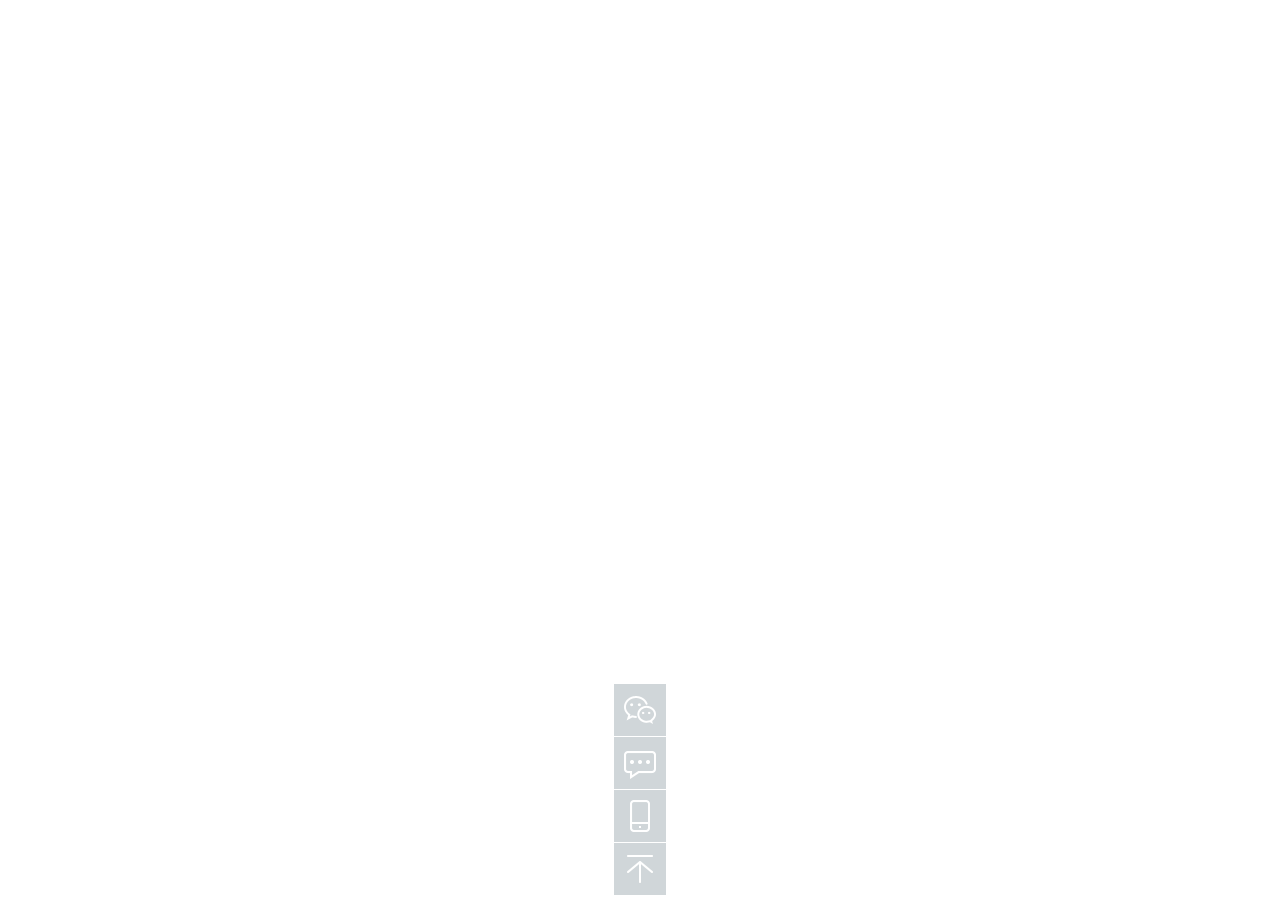
<file: index.html>
<!DOCTYPE html>
<html lang="zh-CN">
<head>
	<meta charset="UTF-8">
	<title>底部工具栏</title>
	<link rel="stylesheet" type="text/css" href="css/style.css">
</head>
<body>
	<div class="toolbar">
		<a href="javascript:void()" class="toolbar-item toolbar-weixin">
			<span class="toolbar-layer"></span>
		</a>
		<a href="javascript:void()" class="toolbar-item toolbar-feedback"></a>
		<a href="javascript:void()" class="toolbar-item toolbar-app">
			<span class="toolbar-layer"></span>
		</a>
		<a href="javascript:void()" class="toolbar-item toolbar-top"></a>
	</div>
</body>
</html>
</file>
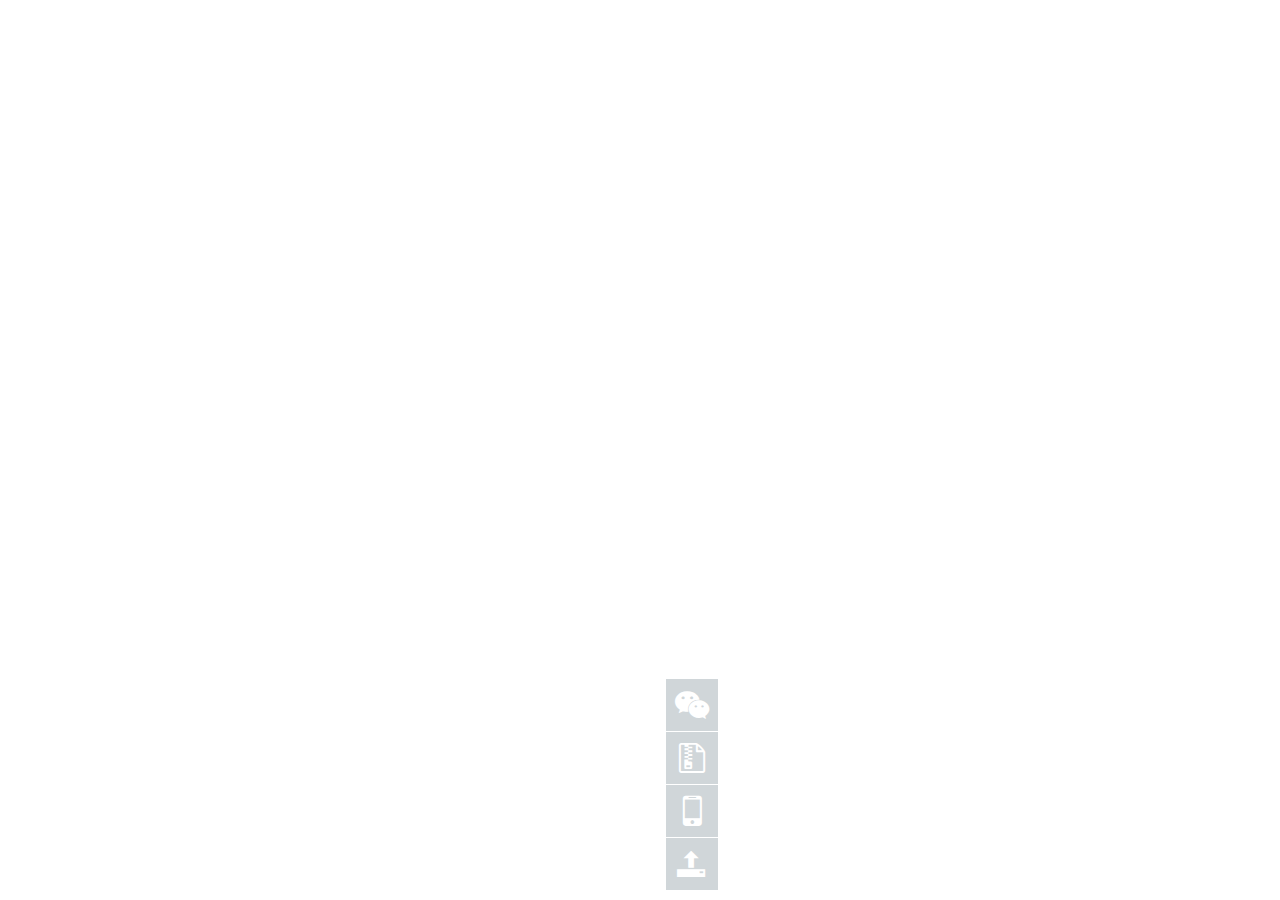
<file: index1.html>
<!DOCTYPE html>
<html lang="zh-CN">
<head>
	<meta charset="UTF-8">
	<title>底部工具栏-使用字体图标的方式</title>
	<link rel="stylesheet" type="text/css" href="css/style1.css">
	<!--使用字体图标的优缺点
		避免了图片的使用，节省了带宽， 且修改宽度方便
		html结构较复杂
		不兼容IE6，7， 只能 在IE8兼容图标字体
	-->
</head>
<body>
	<div class="toolbar">
		<a href="#" class="toolbar-item">

			<span class="toolbar-btn">
				<i class="toolbar-icon icon-wechat"></i>
				<span class="toolbar-text">公众<br />账号</span>
			</span>
			<!--toolbar-layer 就是hover之后出现的那个二维码 -->
			<span class="toolbar-layer toolbar-layer-weixin"></span>
		</a>
		<a href="#" class="toolbar-item">

			<span class="toolbar-btn">
				<i class="toolbar-icon icon-file-zip"></i>
				<span class="toolbar-text">意见<br />反馈</span>
			</span>
			
		</a>
		<a href="#" class="toolbar-item">

			<span class="toolbar-btn">
				<i class="toolbar-icon icon-mobile"></i>
				<span class="toolbar-text">app<br />下载</span>
			</span>
			<!--toolbar-layer 就是hover之后出现的那个二维码 -->
			<span class="toolbar-layer toolbar-layer-app"></span>
		</a>
		<a href="#" class="toolbar-item">

			<span class="toolbar-btn">
				<i class="toolbar-icon icon-upload3"></i>
				<span class="toolbar-text">返回<br />顶部</span>
			</span>
		</a>
		

	</div>
</body>
</html>
</file>
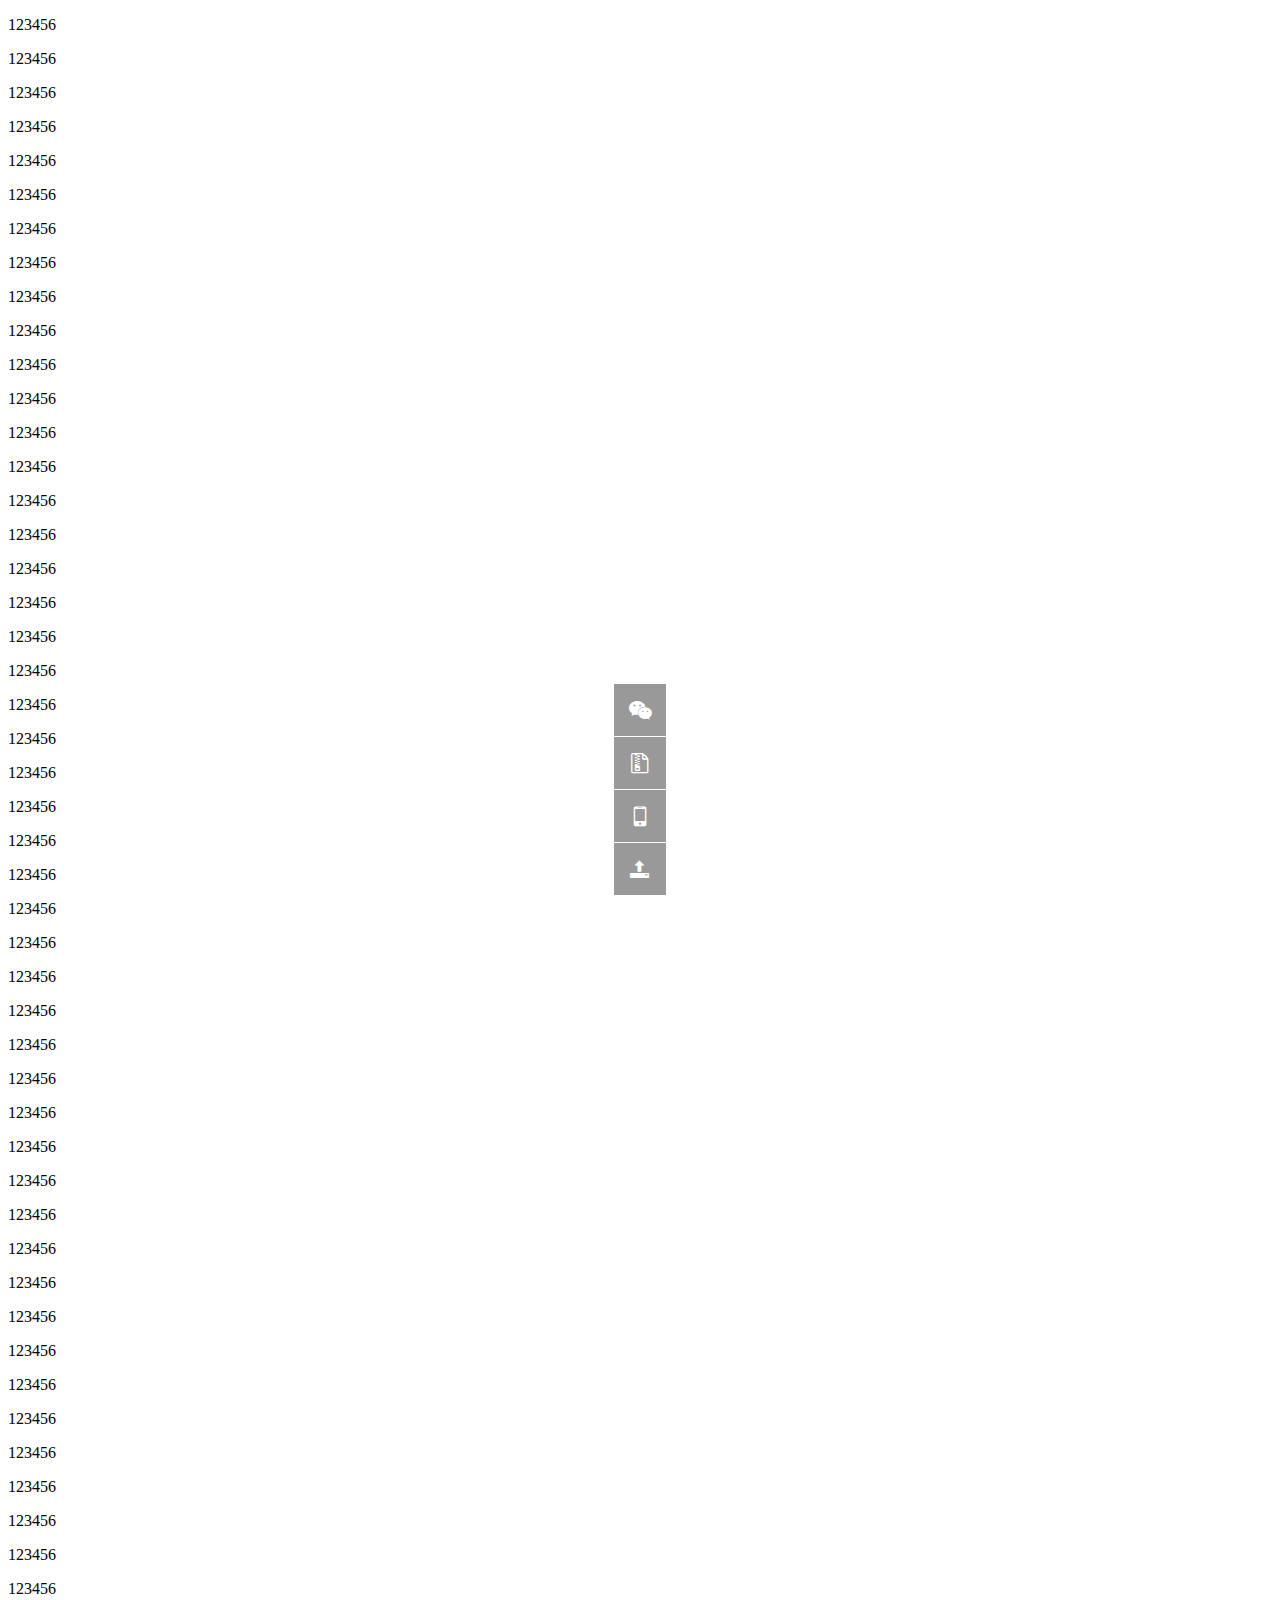
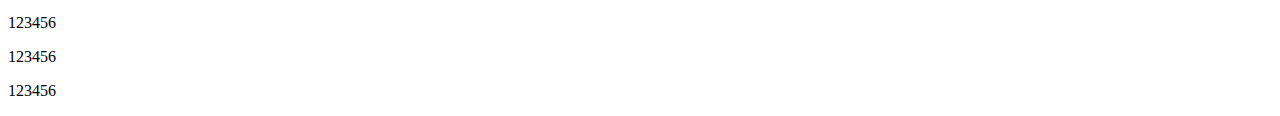
<file: index2.html>
<!DOCTYPE html>
<html lang="en">
<head>
	<meta charset="UTF-8">
	<title>使用伪类实现fixbar</title>
	<link rel="stylesheet" type="text/css" href="css/style2.css">
	<!--
	思路： 我们参照使用字体图标的思路，在a的最后用:after 加上一个二维码图层
	在span的:before加上字体图标， 在span的:after加上一个字体文字， 完美
	为什么要使用伪类来做呢？
	1. 可以装逼
	2. 简化了html标签结构
	3. 使用了图标字体， 那就意味着性能提升, 比如移动端就可以这么写， 但是不兼容iE6
	缺点：
	css 写的更复杂了， :before  :after

	-->
	<script type="text/javascript" src="libs/require.js" data-main="js/main"></script>
</head>
<body>
	<div class="toolbar">
	<a href="javascript:void(0)" class="toolbar-item toolbar-weixin">
		<span class="toolbar-btn"></span>
	</a>
	<a href="javascript:void(0)" class="toolbar-item toolbar-feedback">
		<span class="toolbar-btn"></span>
	</a>
	<a href="javascript:void(0)" class="toolbar-item toolbar-app">
		<span class="toolbar-btn"></span>
	</a>
	<a id="backTop" href="javascript:void(0)" class="toolbar-item toolbar-top">
		<span class="toolbar-btn"></span>
	</a>
	</div>

	<p>123456</p>
	<p>123456</p>
	<p>123456</p>
	<p>123456</p>
	<p>123456</p>
	<p>123456</p>
	<p>123456</p>
	<p>123456</p>
	<p>123456</p>
	<p>123456</p>
	<p>123456</p>
	<p>123456</p>
	<p>123456</p>
	<p>123456</p>
	<p>123456</p>
	<p>123456</p>
	<p>123456</p>
	<p>123456</p>
	<p>123456</p>
	<p>123456</p>
	<p>123456</p>
	<p>123456</p>
	<p>123456</p>
	<p>123456</p>
	<p>123456</p>
	<p>123456</p>
	<p>123456</p>
	<p>123456</p>
	<p>123456</p>
	<p>123456</p>
	<p>123456</p>
	<p>123456</p>
	<p>123456</p>
	<p>123456</p>
	<p>123456</p>
	<p>123456</p>
	<p>123456</p>
	<p>123456</p>
	<p>123456</p>
	<p>123456</p>
	<p>123456</p>
	<p>123456</p>
	<p>123456</p>
	<p>123456</p>
	<p>123456</p>
	<p>123456</p>
	<p>123456</p>
	<p>123456</p>
	<p>123456</p>
	<p>123456</p>
</body>
</html>
</file>
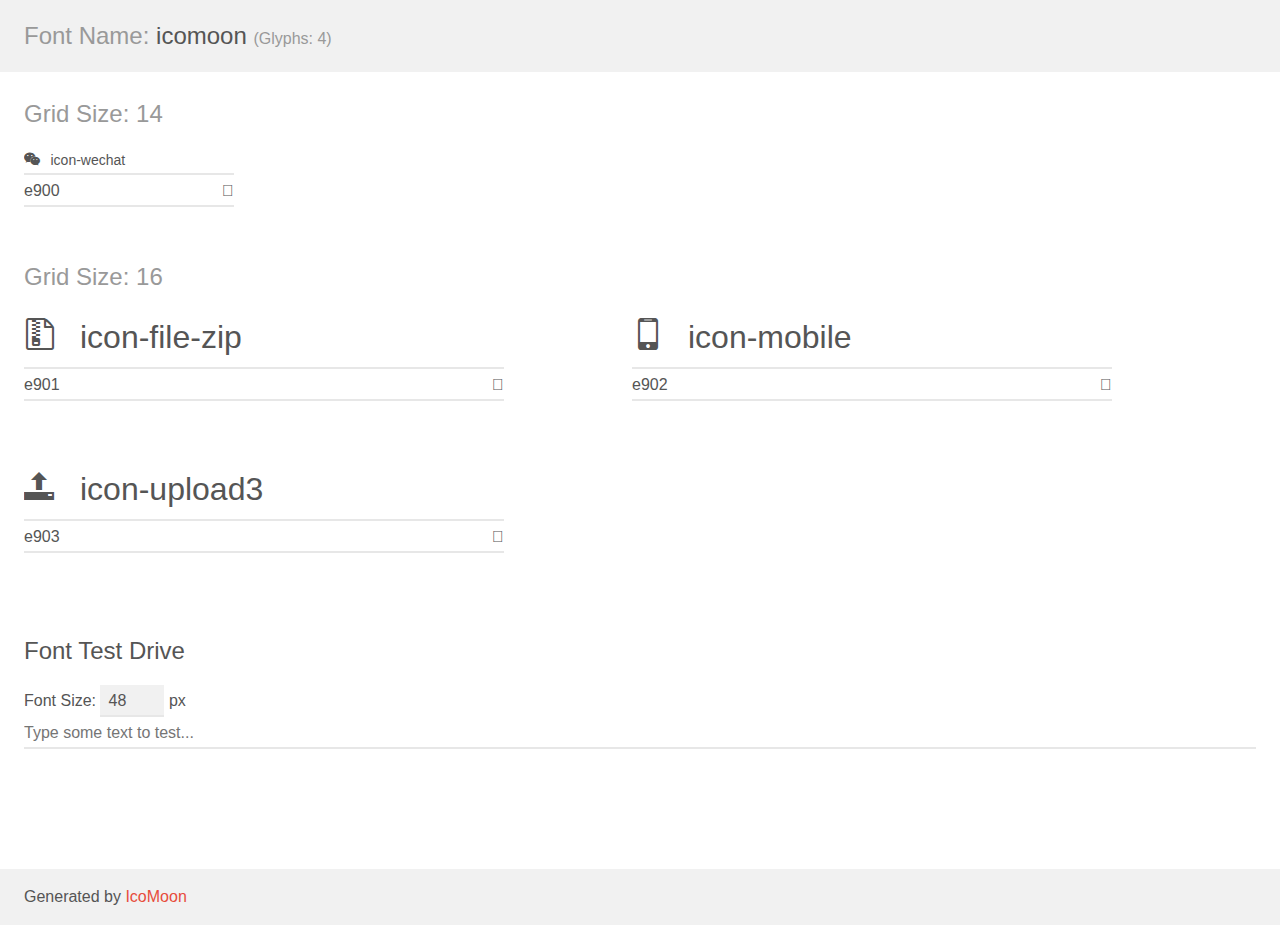
<file: readme/icomoon/demo.html>
<!doctype html>
<html>
<head>
	<meta charset="utf-8">
	<title>IcoMoon Demo</title>
	<meta name="description" content="An Icon Font Generated By IcoMoon.io">
	<meta name="viewport" content="width=device-width, initial-scale=1">
	<link rel="stylesheet" href="demo-files/demo.css">
	<link rel="stylesheet" href="style.css"></head>
<body>
	<div class="bgc1 clearfix">
		<h1 class="mhmm mvm"><span class="fgc1">Font Name:</span> icomoon <small class="fgc1">(Glyphs:&nbsp;4)</small></h1>
	</div>
	<div class="clearfix mhl ptl">
		<h1 class="mvm mtn fgc1">Grid Size: 14</h1>
		<div class="glyph fs1">
			<div class="clearfix bshadow0 pbs">
				<span class="icon-wechat">
				
				</span>
				<span class="mls"> icon-wechat</span>
			</div>
			<fieldset class="fs0 size1of1 clearfix hidden-false">
				<input type="text" readonly value="e900" class="unit size1of2" />
				<input type="text" maxlength="1" readonly value="&#xe900;" class="unitRight size1of2 talign-right" />
			</fieldset>
			<div class="fs0 bshadow0 clearfix hidden-true">
				<span class="unit pvs fgc1">liga: </span>
				<input type="text" readonly value="" class="liga unitRight" />
			</div>
		</div>
	</div>
	<div class="clearfix mhl ptl">
		<h1 class="mvm mtn fgc1">Grid Size: 16</h1>
		<div class="glyph fs2">
			<div class="clearfix bshadow0 pbs">
				<span class="icon-file-zip">
				
				</span>
				<span class="mls"> icon-file-zip</span>
			</div>
			<fieldset class="fs0 size1of1 clearfix hidden-false">
				<input type="text" readonly value="e901" class="unit size1of2" />
				<input type="text" maxlength="1" readonly value="&#xe901;" class="unitRight size1of2 talign-right" />
			</fieldset>
			<div class="fs0 bshadow0 clearfix hidden-true">
				<span class="unit pvs fgc1">liga: </span>
				<input type="text" readonly value="file-zip, file9" class="liga unitRight" />
			</div>
		</div>
		<div class="glyph fs2">
			<div class="clearfix bshadow0 pbs">
				<span class="icon-mobile">
				
				</span>
				<span class="mls"> icon-mobile</span>
			</div>
			<fieldset class="fs0 size1of1 clearfix hidden-false">
				<input type="text" readonly value="e902" class="unit size1of2" />
				<input type="text" maxlength="1" readonly value="&#xe902;" class="unitRight size1of2 talign-right" />
			</fieldset>
			<div class="fs0 bshadow0 clearfix hidden-true">
				<span class="unit pvs fgc1">liga: </span>
				<input type="text" readonly value="mobile, cell-phone" class="liga unitRight" />
			</div>
		</div>
		<div class="glyph fs2">
			<div class="clearfix bshadow0 pbs">
				<span class="icon-upload3">
				
				</span>
				<span class="mls"> icon-upload3</span>
			</div>
			<fieldset class="fs0 size1of1 clearfix hidden-false">
				<input type="text" readonly value="e903" class="unit size1of2" />
				<input type="text" maxlength="1" readonly value="&#xe903;" class="unitRight size1of2 talign-right" />
			</fieldset>
			<div class="fs0 bshadow0 clearfix hidden-true">
				<span class="unit pvs fgc1">liga: </span>
				<input type="text" readonly value="upload3, load3" class="liga unitRight" />
			</div>
		</div>
	</div>

	<!--[if gt IE 8]><!-->
	<div class="mhl clearfix mbl">
		<h1>Font Test Drive</h1>
		<label>
			Font Size: <input id="fontSize" type="number" class="textbox0 mbm"
			min="8" value="48" />
			px
		</label>
		<input id="testText" type="text" class="phl size1of1 mvl"
		placeholder="Type some text to test..." value=""/>
		</label>
		<div id="testDrive" class="icon-">&nbsp;
		</div>
	</div>
	<!--<![endif]-->
	<div class="bgc1 clearfix">
		<p class="mhl">Generated by <a href="https://icomoon.io/app">IcoMoon</a></p>
	</div>

	<script src="demo-files/demo.js"></script>
</body>
</html>
</file>
<file: css/style.css>
@charset "UTF-8";
/*为了兼容css3， 定义的公共函数*/
/**
 * 为了css3兼容， 你决定应该传递一个参数， 还是2个？ 答案是1个
 * @param  {[type]} $origin [description]
 * @return {[type]}         [description]
 */
/*整个toolbar的宽度*/
/*提取相同的属性, 减少冗余代码， 好吧， 这个俺脚的完全没有必要*/
.toolbar-item, .toolbar-layer {
  background-image: url(../img/toolbar.png);
  background-repeat: no-repeat; }

/*定义一个函数， 在下面用到地方会调用哦, 用来设置原始位置和hover时 背景图片的不同, 通过参数传递*/
.toolbar {
  position: fixed;
  left: 50%;
  bottom: 5px;
  margin-left: -26px; }

.toolbar-item {
  position: relative;
  display: block;
  /**因为是a标签，所以要设置block*/
  width: 52px;
  height: 52px;
  margin-top: 1px;
  -webkit-transition: background-position 1s;
  -moz-transition: background-position 1s;
  -ms-transition: background-position 1s;
  -o-transition: background-position 1s;
  /*opera*/
  transition: background-position 1s;
  /*添加位置渐变哦*/ }
  .toolbar-item:hover .toolbar-layer {
    /*当hover toolbar-item时， 的toolbar-layer样式, 这个地方关键*/
    opacity: 1;
    filter: alpha(opacity=100);
    /*兼容IE*/
    -webkit-transform: scale(1);
    -moz-transform: scale(1);
    -ms-transform: scale(1);
    -o-transform: scale(1);
    transform: scale(1); }

.toolbar-weixin {
  background-position: 0 -798px; }
  .toolbar-weixin:hover {
    background-position: 0 -860px; }
  .toolbar-weixin .toolbar-layer {
    background-position: 0 0;
    height: 212px; }

.toolbar-feedback {
  background-position: 0 -426px; }
  .toolbar-feedback:hover {
    background-position: 0 -488px; }

.toolbar-app {
  background-position: 0 -550px; }
  .toolbar-app:hover {
    background-position: 0 -612px; }
  .toolbar-app .toolbar-layer {
    background-position: 0 -222px;
    height: 194px; }

.toolbar-top {
  background-position: 0 -674px; }
  .toolbar-top:hover {
    background-position: 0 -736px; }

.toolbar-layer {
  position: absolute;
  right: 46px;
  bottom: -10px;
  opacity: 0;
  filter: alpha(opacity=0);
  /*兼容IE*/
  width: 172px;
  -webkit-transform-origin: 95% 95%;
  -moz-transform-origin: 95% 95%;
  -ms-transform-origin: 95% 95%;
  -o-transform-origin: 95% 95%;
  transform-origin: 95% 95%;
  /*transform的基准点， 默认是中心， 这里设置为right bottom, 但是这个图片是有阴影的， 所以不要设置为最右最下， 设置为95%效果最佳， 细节啊*/
  -webkit-transform: scale(0.01);
  -moz-transform: scale(0.01);
  -ms-transform: scale(0.01);
  -o-transform: scale(0.01);
  transform: scale(0.01);
  /*关键属性， css3的transform ， 变为原始大小的0.01那么就看不到了*/
  -webkit-transition: all 1s;
  -moz-transition: all 1s;
  -ms-transition: all 1s;
  -o-transition: all 1s;
  /*opera*/
  transition: all 1s;
  /*为什么是all呢， 因为我们不但有位置的变化，还有透明度的变化， 所以用all*/ }
</file>
<file: css/style1.css>
@charset "UTF-8";
@font-face {
  font-family: 'icomoon';
  src: url("fonts/icomoon.eot?j3nl3j");
  src: url("fonts/icomoon.eot?j3nl3j#iefix") format("embedded-opentype"), url("fonts/icomoon.ttf?j3nl3j") format("truetype"), url("fonts/icomoon.woff?j3nl3j") format("woff"), url("fonts/icomoon.svg?j3nl3j#icomoon") format("svg");
  font-weight: normal;
  font-style: normal; }
[class^="icon-"], [class*=" icon-"] {
  font-family: 'icomoon';
  speak: none;
  font-style: normal;
  font-weight: normal;
  font-variant: normal;
  text-transform: none;
  line-height: 1;
  /* Better Font Rendering =========== */
  -webkit-font-smoothing: antialiased;
  -moz-osx-font-smoothing: grayscale; }

.icon-wechat:before {
  content: "\e900"; }

.icon-file-zip:before {
  content: "\e901"; }

.icon-mobile:before {
  content: "\e902"; }

.icon-upload3:before {
  content: "\e903"; }

/*为了兼容css3， 定义的公共函数*/
/**
 * 为了css3兼容， 你决定应该传递一个参数， 还是2个？ 答案是1个
 * @param  {[type]} $origin [description]
 * @return {[type]}         [description]
 */
.toolbar {
  position: fixed;
  left: 50%;
  bottom: 10px;
  margin-left: 26px; }

.toolbar-item {
  display: block;
  margin-top: 1px;
  width: 52px;
  height: 52px;
  position: relative; }
  .toolbar-item:hover .toolbar-icon {
    top: -52px; }
  .toolbar-item:hover .toolbar-text {
    top: 0; }
  .toolbar-item:hover .toolbar-layer {
    -webkit-transform: scale(1);
    -moz-transform: scale(1);
    -ms-transform: scale(1);
    -o-transform: scale(1);
    transform: scale(1);
    opacity: 1;
    filter: alpha(opacity=100);
    /*兼容IE*/ }

.toolbar-btn {
  position: absolute;
  left: 0;
  top: 0;
  width: 52px;
  height: 52px;
  overflow: hidden; }

.toolbar-icon {
  position: absolute;
  left: 0;
  top: 0;
  width: 52px;
  height: 52px;
  background-color: #d0d6d9;
  font-size: 30px;
  /*因为是字体图标， 所以可以像字体一样设置大小*/
  text-align: center;
  line-height: 52px;
  /*垂直居中*/
  color: #fff;
  /*居然可以设置color*/
  -webkit-transition: top 1s;
  -moz-transition: top 1s;
  -ms-transition: top 1s;
  -o-transition: top 1s;
  /*opera*/
  transition: top 1s;
  /*关键属性*/ }

.toolbar-text {
  position: absolute;
  left: 0;
  top: 52px;
  width: 52px;
  height: 52px;
  background-color: #98a1a6;
  font-size: 12px;
  /*因为是字体图标， 所以可以像字体一样设置大小*/
  text-align: center;
  line-height: 1.2;
  /*每行的距离*/
  padding-top: 12px;
  /**伪垂直居中*/
  color: #fff;
  -webkit-transition: top 1s;
  -moz-transition: top 1s;
  -ms-transition: top 1s;
  -o-transition: top 1s;
  /*opera*/
  transition: top 1s;
  /*关键属性*/ }

.toolbar-layer {
  position: absolute;
  right: 46px;
  /*注意， 这里right， 那就是相对于右边的距离啊， 减6是因为有阴影啊*/
  bottom: -10px;
  opacity: 0;
  filter: alpha(opacity=0);
  /*兼容IE*/
  width: 172px;
  -webkit-transform-origin: 95% 95%;
  -moz-transform-origin: 95% 95%;
  -ms-transform-origin: 95% 95%;
  -o-transform-origin: 95% 95%;
  transform-origin: 95% 95%;
  /*transform的基准点， 默认是中心， 这里设置为right bottom, 但是这个图片是有阴影的， 所以不要设置为最右最下， 设置为95%效果最佳， 细节啊*/
  -webkit-transform: scale(0.01);
  -moz-transform: scale(0.01);
  -ms-transform: scale(0.01);
  -o-transform: scale(0.01);
  transform: scale(0.01);
  -webkit-transition: all 1s;
  -moz-transition: all 1s;
  -ms-transition: all 1s;
  -o-transition: all 1s;
  /*opera*/
  transition: all 1s;
  background-image: url(../img/toolbar.png);
  background-repeat: no-repeat; }

.toolbar-layer-weixin {
  height: 212px;
  background-position: 0 0; }

.toolbar-layer-app {
  height: 194px;
  background-position: 0 -222px; }
</file>
<file: css/style2.css>
@charset "UTF-8";
/*这个的多个url， 是为了做多浏览器的图标字体的兼容*/
@font-face {
  font-family: 'icomoon';
  src: url("fonts/icomoon.eot?j3nl3j");
  src: url("fonts/icomoon.eot?j3nl3j#iefix") format("embedded-opentype"), url("fonts/icomoon.ttf?j3nl3j") format("truetype"), url("fonts/icomoon.woff?j3nl3j") format("woff"), url("fonts/icomoon.svg?j3nl3j#icomoon") format("svg");
  font-weight: normal;
  font-style: normal; }
/*不同字体图标的公共样式*/
[class^="icon-"], .toolbar-btn, [class*=" icon-"] {
  font-family: 'icomoon';
  speak: none;
  font-style: normal;
  font-weight: normal;
  font-variant: normal;
  text-transform: none;
  line-height: 1;
  /* Better Font Rendering =========== */
  -webkit-font-smoothing: antialiased;
  -moz-osx-font-smoothing: grayscale; }

/*不同字体图标的私有样式*/
.icon-wechat:before, .toolbar-weixin .toolbar-btn:before {
  content: "\e900"; }

.icon-file-zip:before, .toolbar-feedback .toolbar-btn:before {
  content: "\e901"; }

.icon-mobile:before, .toolbar-app .toolbar-btn:before {
  content: "\e902"; }

.icon-upload3:before, .toolbar-top .toolbar-btn:before {
  content: "\e903"; }

/*为了兼容css3， 定义的公共函数*/
/**
 * 为了css3兼容， 你决定应该传递一个参数， 还是2个？ 答案是1个
 * @param  {[type]} $origin [description]
 * @return {[type]}         [description]
 */
.toolbar {
  position: fixed;
  left: 50%;
  bottom: 10px;
  margin-left: 26px; }

.toolbar-item {
  display: block;
  margin-top: 1px;
  width: 52px;
  height: 52px;
  position: relative; }
  .toolbar-item:hover .toolbar-icon {
    top: -52px; }
  .toolbar-item:hover .toolbar-text {
    top: 0; }
  .toolbar-item:hover .toolbar-layer {
    -webkit-transform: scale(1);
    -moz-transform: scale(1);
    -ms-transform: scale(1);
    -o-transform: scale(1);
    transform: scale(1);
    opacity: 1;
    filter: alpha(opacity=100);
    /*兼容IE*/ }

.toolbar-btn {
  position: absolute;
  left: 0;
  top: 0;
  width: 52px;
  height: 52px;
  overflow: hidden; }

.toolbar-icon {
  position: absolute;
  left: 0;
  top: 0;
  width: 52px;
  height: 52px;
  background-color: #d0d6d9;
  font-size: 30px;
  /*因为是字体图标， 所以可以像字体一样设置大小*/
  text-align: center;
  line-height: 52px;
  /*垂直居中*/
  color: #fff;
  /*居然可以设置color*/
  -webkit-transition: top 1s;
  -moz-transition: top 1s;
  -ms-transition: top 1s;
  -o-transition: top 1s;
  /*opera*/
  transition: top 1s;
  /*关键属性*/ }

.toolbar-text {
  position: absolute;
  left: 0;
  top: 52px;
  width: 52px;
  height: 52px;
  background-color: #98a1a6;
  font-size: 12px;
  /*因为是字体图标， 所以可以像字体一样设置大小*/
  text-align: center;
  line-height: 1.2;
  /*每行的距离*/
  padding-top: 12px;
  /**伪垂直居中*/
  color: #fff;
  -webkit-transition: top 1s;
  -moz-transition: top 1s;
  -ms-transition: top 1s;
  -o-transition: top 1s;
  /*opera*/
  transition: top 1s;
  /*关键属性*/ }

.toolbar-layer {
  position: absolute;
  right: 46px;
  /*注意， 这里right， 那就是相对于右边的距离啊， 减6是因为有阴影啊*/
  bottom: -10px;
  opacity: 0;
  filter: alpha(opacity=0);
  /*兼容IE*/
  width: 172px;
  -webkit-transform-origin: 95% 95%;
  -moz-transform-origin: 95% 95%;
  -ms-transform-origin: 95% 95%;
  -o-transform-origin: 95% 95%;
  transform-origin: 95% 95%;
  /*transform的基准点， 默认是中心， 这里设置为right bottom, 但是这个图片是有阴影的， 所以不要设置为最右最下， 设置为95%效果最佳， 细节啊*/
  -webkit-transform: scale(0.01);
  -moz-transform: scale(0.01);
  -ms-transform: scale(0.01);
  -o-transform: scale(0.01);
  transform: scale(0.01);
  -webkit-transition: all 1s;
  -moz-transition: all 1s;
  -ms-transition: all 1s;
  -o-transition: all 1s;
  /*opera*/
  transition: all 1s;
  background-image: url(../img/toolbar.png);
  background-repeat: no-repeat; }

.toolbar-layer-weixin {
  height: 212px;
  background-position: 0 0; }

.toolbar-layer-app {
  height: 194px;
  background-position: 0 -222px; }

/*为了兼容css3， 定义的公共函数*/
/**
 * 为了css3兼容， 你决定应该传递一个参数， 还是2个？ 答案是1个
 * @param  {[type]} $origin [description]
 * @return {[type]}         [description]
 */
.toolbar {
  position: fixed;
  left: 50%;
  bottom: 5px;
  margin-left: -26px; }

.toolbar-item {
  position: relative;
  display: block;
  width: 52px;
  height: 52px;
  margin-top: 1px;
  /*这里是二维码的公共属性哦*/ }
  .toolbar-item:after {
    content: "";
    position: absolute;
    /*fuck, 为什么这里不是left: -6, 把俺搞晕了*/
    /*right 相对于右边的距离*/
    right: 46px;
    bottom: -10px;
    width: 172px;
    /*为什么没有指定height， 因为height的值不同啊， 不是公共属性啊*/
    background-image: url(../img/toolbar_img.png);
    background-repeat: no-repeat;
    opacity: 0;
    filter: alpha(opacity=0);
    /*兼容IE*/
    -webkit-transform-origin: 95% 95%;
    -moz-transform-origin: 95% 95%;
    -ms-transform-origin: 95% 95%;
    -o-transform-origin: 95% 95%;
    transform-origin: 95% 95%;
    -webkit-transform: scale(0.01);
    -moz-transform: scale(0.01);
    -ms-transform: scale(0.01);
    -o-transform: scale(0.01);
    transform: scale(0.01);
    -webkit-transition: all 1s;
    -moz-transition: all 1s;
    -ms-transition: all 1s;
    -o-transition: all 1s;
    /*opera*/
    transition: all 1s; }
  .toolbar-item:hover {
    /*字体图标的hover*/ }
    .toolbar-item:hover:after {
      opacity: 1;
      filter: alpha(opacity=100);
      /*兼容IE*/
      -webkit-transform: scale(1);
      -moz-transform: scale(1);
      -ms-transform: scale(1);
      -o-transform: scale(1);
      transform: scale(1); }
    .toolbar-item:hover .toolbar-btn:before {
      top: -52px; }
    .toolbar-item:hover .toolbar-btn:after {
      top: 0; }

/*微信二维码的私有样式, toolbar-weixin 是和toolbar-item是同一级的， 理清了层次，才能玩好after before*/
.toolbar-weixin:after {
  content: "";
  height: 212px;
  background-position: 0 0; }
.toolbar-weixin .toolbar-btn {
  /*微信字体图标私有样式*/
  /* &:before {
  	content : "\e900";
  } */
  /*这么写意思是 继承.icon-wechat的样式，减少代码冗余啊*/ }
  .toolbar-weixin .toolbar-btn:after {
    content: "公众\A账号"; }

.toolbar-btn {
  /* position: absolute;
  left: 0;
  top: 0;
  width: $toolbar-size;
  height: $toolbar-size; 这些都是冗余代码， 我们来重构下*/
  top: 0;
  overflow: hidden;
  /* font-family: 'icomoon';
  src:url('fonts/icomoon.eot?j3nl3j');
  src:url('fonts/icomoon.eot?j3nl3j#iefix') format('embedded-opentype'),
  	url('fonts/icomoon.ttf?j3nl3j') format('truetype'),
  	url('fonts/icomoon.woff?j3nl3j') format('woff'),
  	url('fonts/icomoon.svg?j3nl3j#icomoon') format('svg');
  font-weight: normal;
  font-style: normal; 这些是字体公共样式， 我们来使用继承extend*/
  /*font icon*/
  /*文字*/ }
  .toolbar-btn, .toolbar-btn:before, .toolbar-btn:after {
    position: absolute;
    left: 0;
    width: 52px;
    height: 52px; }
  .toolbar-btn:before {
    content: "";
    /* position: absolute;
    left: 0;
    
    width: $toolbar-size;
    height: $toolbar-size; */
    top: 0;
    background-color: #999;
    font-size: 20px;
    color: #fff;
    text-align: center;
    line-height: 52px;
    -webkit-transition: top 1s;
    -moz-transition: top 1s;
    -ms-transition: top 1s;
    -o-transition: top 1s;
    /*opera*/
    transition: top 1s; }
  .toolbar-btn:after {
    content: "";
    /* position: absolute;
    left: 0;
    width: $toolbar-size;
    height: $toolbar-size; */
    top: 52px;
    background-color: #98a1a6;
    font-size: 12px;
    color: #fff;
    white-space: pre;
    /*为了换行*/
    text-align: center;
    /*line-height: $toolbar-size;这里再用lineheight会有问题， 因为这是一行文字， 要做2行显示, 改用padding*/
    padding-top: 12px;
    -webkit-transition: top 1s;
    -moz-transition: top 1s;
    -ms-transition: top 1s;
    -o-transition: top 1s;
    /*opera*/
    transition: top 1s; }

.toolbar-feedback .toolbar-btn {
  /*微信字体图标私有样式*/
  /* &:before {
  	content : "\e901";
  } */ }
  .toolbar-feedback .toolbar-btn:after {
    content: "意见\A反馈"; }

.toolbar-app {
  /*app 二维码*/ }
  .toolbar-app:after {
    content: "";
    height: 194px;
    background-position: 0 -222px; }
  .toolbar-app .toolbar-btn {
    /*微信字体图标私有样式*/
    /* &:before {
    	content : "\e902";
    } */ }
    .toolbar-app .toolbar-btn:after {
      content: "app\A下载"; }

.toolbar-top .toolbar-btn {
  /*微信字体图标私有样式*/
  /* &:before {
  	content : "\e903";
  } */ }
  .toolbar-top .toolbar-btn:after {
    content: "返回\A顶部"; }
</file>
<file: readme/icomoon/demo-files/demo.css>
body {
	padding: 0;
	margin: 0;
	font-family: sans-serif;
	font-size: 1em;
	line-height: 1.5;
	color: #555;
	background: #fff;
}
h1 {
	font-size: 1.5em;
	font-weight: normal;
}
small {
	font-size: .66666667em;
}
a {
	color: #e74c3c;
	text-decoration: none;
}
a:hover, a:focus {
	box-shadow: 0 1px #e74c3c;
}
.bshadow0, input {
	box-shadow: inset 0 -2px #e7e7e7;
}
input:hover {
	box-shadow: inset 0 -2px #ccc;
}
input, fieldset {
	font-size: 1em;
	margin: 0;
	padding: 0;
	border: 0;
}
input {
	color: inherit;
	line-height: 1.5;
	height: 1.5em;
	padding: .25em 0;
}
input:focus {
	outline: none;
	box-shadow: inset 0 -2px #449fdb;
}
.glyph {
	font-size: 16px;
	width: 15em;
	padding-bottom: 1em;
	margin-right: 4em;
	margin-bottom: 1em;
	float: left;
	overflow: hidden;
}
.liga {
	width: 80%;
	width: calc(100% - 2.5em);
}
.talign-right {
	text-align: right;
}
.talign-center {
	text-align: center;
}
.bgc1 {
	background: #f1f1f1;
}
.fgc1 {
	color: #999;
}
.fgc0 {
	color: #000;
}
p {
	margin-top: 1em;
	margin-bottom: 1em;
}
.mvm {
	margin-top: .75em;
	margin-bottom: .75em;
}
.mtn {
	margin-top: 0;
}
.mtl, .mal {
	margin-top: 1.5em;
}
.mbl, .mal {
	margin-bottom: 1.5em;
}
.mal, .mhl {
	margin-left: 1.5em;
	margin-right: 1.5em;
}
.mhmm {
	margin-left: 1em;
	margin-right: 1em;
}
.mls {
	margin-left: .25em;
}
.ptl {
	padding-top: 1.5em;
}
.pbs, .pvs {
	padding-bottom: .25em;
}
.pvs, .pts {
	padding-top: .25em;
}
.unit {
	float: left;
}
.unitRight {
	float: right;
}
.size1of2 {
	width: 50%;
}
.size1of1 {
	width: 100%;
}
.clearfix:before, .clearfix:after {
	content: " ";
	display: table;
}
.clearfix:after {
	clear: both;
}
.hidden-true {
	display: none;
}
.textbox0 {
	width: 3em;
	background: #f1f1f1;
	padding: .25em .5em;
	line-height: 1.5;
	height: 1.5em;
}
#testDrive {
	display: block;
	padding-top: 24px;
	line-height: 1.5;
}
.fs0 {
	font-size: 16px;
}
.fs1 {
	font-size: 14px;
}
.fs2 {
	font-size: 32px;
}
</file>
<file: readme/icomoon/style.css>
@font-face {
	font-family: 'icomoon';
	src:url('fonts/icomoon.eot?j3nl3j');
	src:url('fonts/icomoon.eot?j3nl3j#iefix') format('embedded-opentype'),
		url('fonts/icomoon.ttf?j3nl3j') format('truetype'),
		url('fonts/icomoon.woff?j3nl3j') format('woff'),
		url('fonts/icomoon.svg?j3nl3j#icomoon') format('svg');
	font-weight: normal;
	font-style: normal;
}

[class^="icon-"], [class*=" icon-"] {
	font-family: 'icomoon';
	speak: none;
	font-style: normal;
	font-weight: normal;
	font-variant: normal;
	text-transform: none;
	line-height: 1;

	/* Better Font Rendering =========== */
	-webkit-font-smoothing: antialiased;
	-moz-osx-font-smoothing: grayscale;
}

.icon-wechat:before {
	content: "\e900";
}
.icon-file-zip:before {
	content: "\e901";
}
.icon-mobile:before {
	content: "\e902";
}
.icon-upload3:before {
	content: "\e903";
}
</file>
